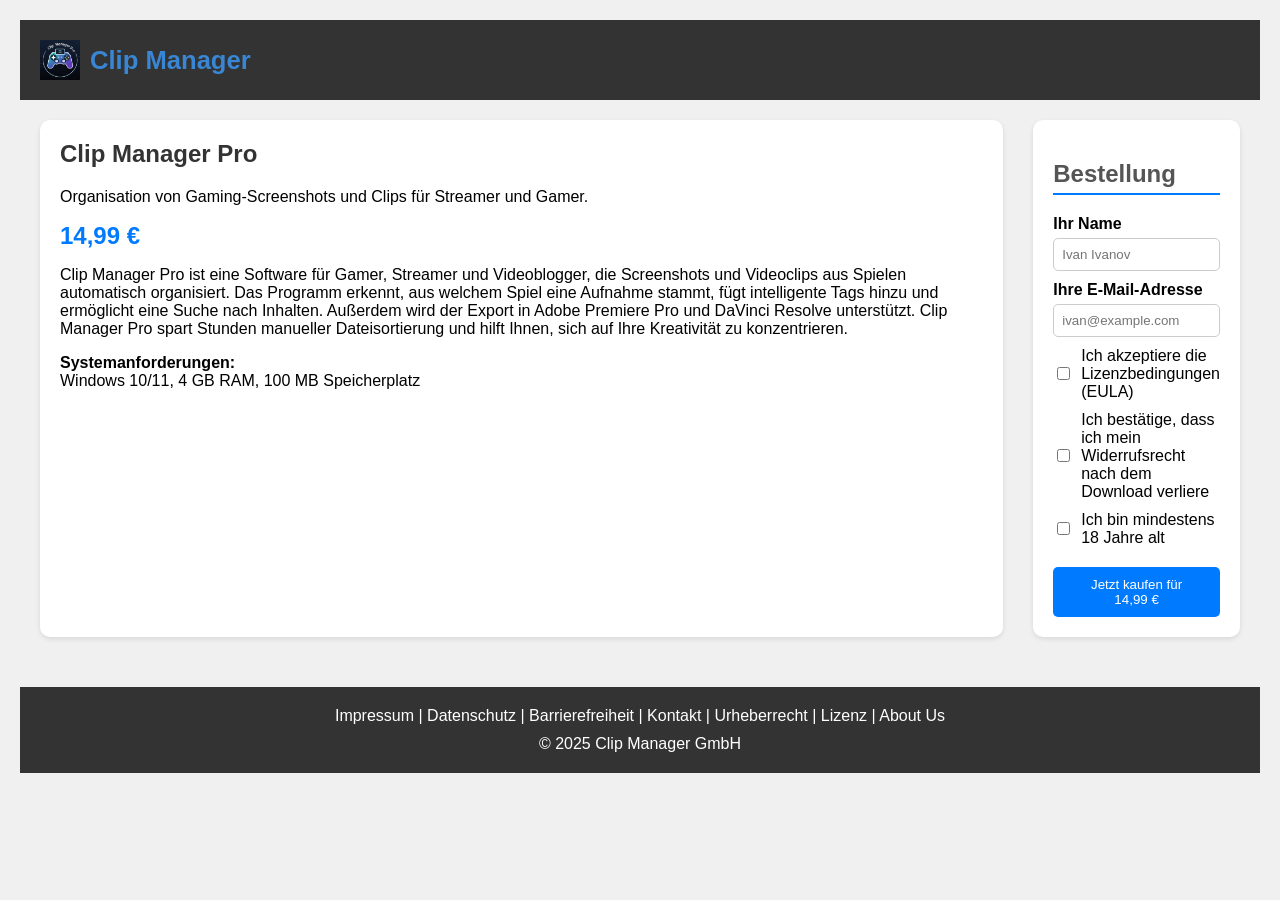
<file: index.html>
<!DOCTYPE html>
<html lang="de">
<head>
    <meta charset="UTF-8">
    <title>Clip Manager - Webshop</title>
    <link rel="stylesheet" href="style.css">
</head>
<body>
    <a href="#main-content" class="skip-link">Zum Inhalt springen</a>
    <header>
        <div class="logo">
            <img src="logo.jpeg" alt="Clip Manager Logo" class="logo-img">
            <span class="logo-text">Clip Manager</span>
        </div>
    </header>

    <main class="main-grid" id="main-content">
        <section>
            <h1>Clip Manager Pro</h1>
            <p>Organisation von Gaming-Screenshots und Clips für Streamer und Gamer.</p>
            <div class="price">14,99 €</div>
            <p>Clip Manager Pro ist eine Software für Gamer, Streamer und Videoblogger, 
                die Screenshots und Videoclips aus Spielen automatisch organisiert. Das Programm erkennt, 
                aus welchem Spiel eine Aufnahme stammt, fügt intelligente Tags hinzu und ermöglicht eine Suche nach Inhalten. 
                Außerdem wird der Export in Adobe Premiere Pro und DaVinci Resolve unterstützt. 
                Clip Manager Pro spart Stunden manueller Dateisortierung und hilft Ihnen, sich auf Ihre Kreativität zu konzentrieren.</p>
            <div>
                <strong>Systemanforderungen:</strong><br>
                Windows 10/11, 4 GB RAM, 100 MB Speicherplatz
            </div>
        </section>

        <section>
            <h2>Bestellung</h2>
            <div>
                <label>Ihr Name</label>
                <input type="text" placeholder="Ivan Ivanov">
            </div>
            <div>
                <label>Ihre E-Mail-Adresse</label>
                <input type="email" placeholder="ivan@example.com">
            </div>
            <div class="checkbox-group">
                <label>
                    <input type="checkbox"> Ich akzeptiere die Lizenzbedingungen (EULA)
                </label>
            </div>
            <div class="checkbox-group">
                <label>
                    <input type="checkbox"> Ich bestätige, dass ich mein Widerrufsrecht nach dem Download verliere
                </label>
            </div>
            <div class="checkbox-group">
                <label>
                    <input type="checkbox"> Ich bin mindestens 18 Jahre alt
                </label>
            </div>
            <button>Jetzt kaufen für 14,99 €</button>
        </section>
    </main>

    <footer>
        <nav>
            <a href="impressum.html">Impressum</a> |
            <a href="datenschutz.html">Datenschutz</a> |
            <a href="barrierefreiheit.html">Barrierefreiheit</a> |
            <a href="kontakt.html">Kontakt</a> |
            <a href="urheberrecht.html">Urheberrecht</a> |
            <a href="lizenz.html">Lizenz</a> |
            <a href="about.html">About Us</a>
        </nav>
        <div>© 2025 Clip Manager GmbH</div>
    </footer>
</body>
</html>
</file>
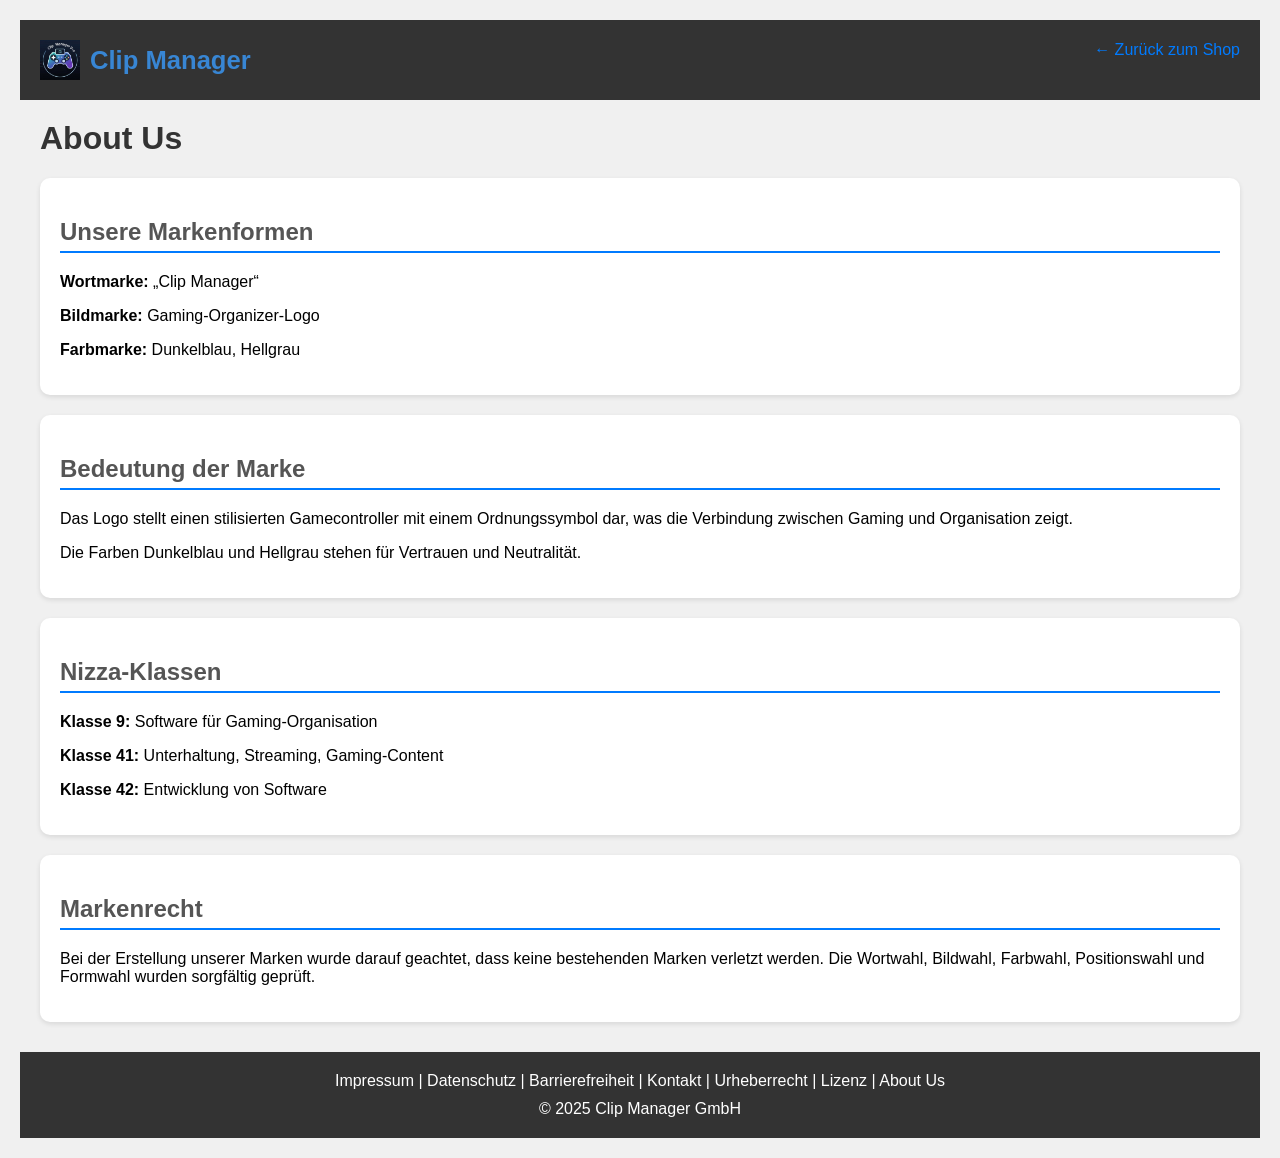
<file: about.html>
<!DOCTYPE html>
<html lang="de">
<head>
    <meta charset="UTF-8">
    <title>About Us - Clip Manager</title>
    <link rel="stylesheet" href="style.css">
</head>
<body>
    <a href="#main-content" class="skip-link">Zum Inhalt springen</a>
    <header>
        <div class="logo">
            <img src="logo.jpeg" alt="Clip Manager Logo" class="logo-img">
            <span class="logo-text">Clip Manager</span>
        </div>
        <a href="index.html" class="back-link">← Zurück zum Shop</a>
    </header>

    <main id="main-content">
        <h1>About Us</h1>

        <section>
            <h2>Unsere Markenformen</h2>
            <p><strong>Wortmarke:</strong> „Clip Manager“</p>
            <p><strong>Bildmarke:</strong> Gaming-Organizer-Logo</p>
            <p><strong>Farbmarke:</strong> Dunkelblau, Hellgrau</p>
        </section>

        <section>
            <h2>Bedeutung der Marke</h2>
            <p>Das Logo stellt einen stilisierten Gamecontroller mit einem Ordnungssymbol dar, was die Verbindung zwischen Gaming und Organisation zeigt.</p>
            <p>Die Farben Dunkelblau und Hellgrau stehen für Vertrauen und Neutralität.</p>
        </section>

        <section>
            <h2>Nizza-Klassen</h2>
            <p><strong>Klasse 9:</strong> Software für Gaming-Organisation</p>
            <p><strong>Klasse 41:</strong> Unterhaltung, Streaming, Gaming-Content</p>
            <p><strong>Klasse 42:</strong> Entwicklung von Software</p>
        </section>

        <section>
            <h2>Markenrecht</h2>
            <p>Bei der Erstellung unserer Marken wurde darauf geachtet, dass keine bestehenden Marken verletzt werden. Die Wortwahl, Bildwahl, Farbwahl, Positionswahl und Formwahl wurden sorgfältig geprüft.</p>
        </section>
    </main>

    <footer>
        <nav>
            <a href="impressum.html">Impressum</a> |
            <a href="datenschutz.html">Datenschutz</a> |
            <a href="barrierefreiheit.html">Barrierefreiheit</a> |
            <a href="kontakt.html">Kontakt</a> |
            <a href="urheberrecht.html">Urheberrecht</a> |
            <a href="lizenz.html">Lizenz</a> |
            <a href="about.html">About Us</a>
        </nav>
        <div>© 2025 Clip Manager GmbH</div>
    </footer>
</body>
</html>
</file>
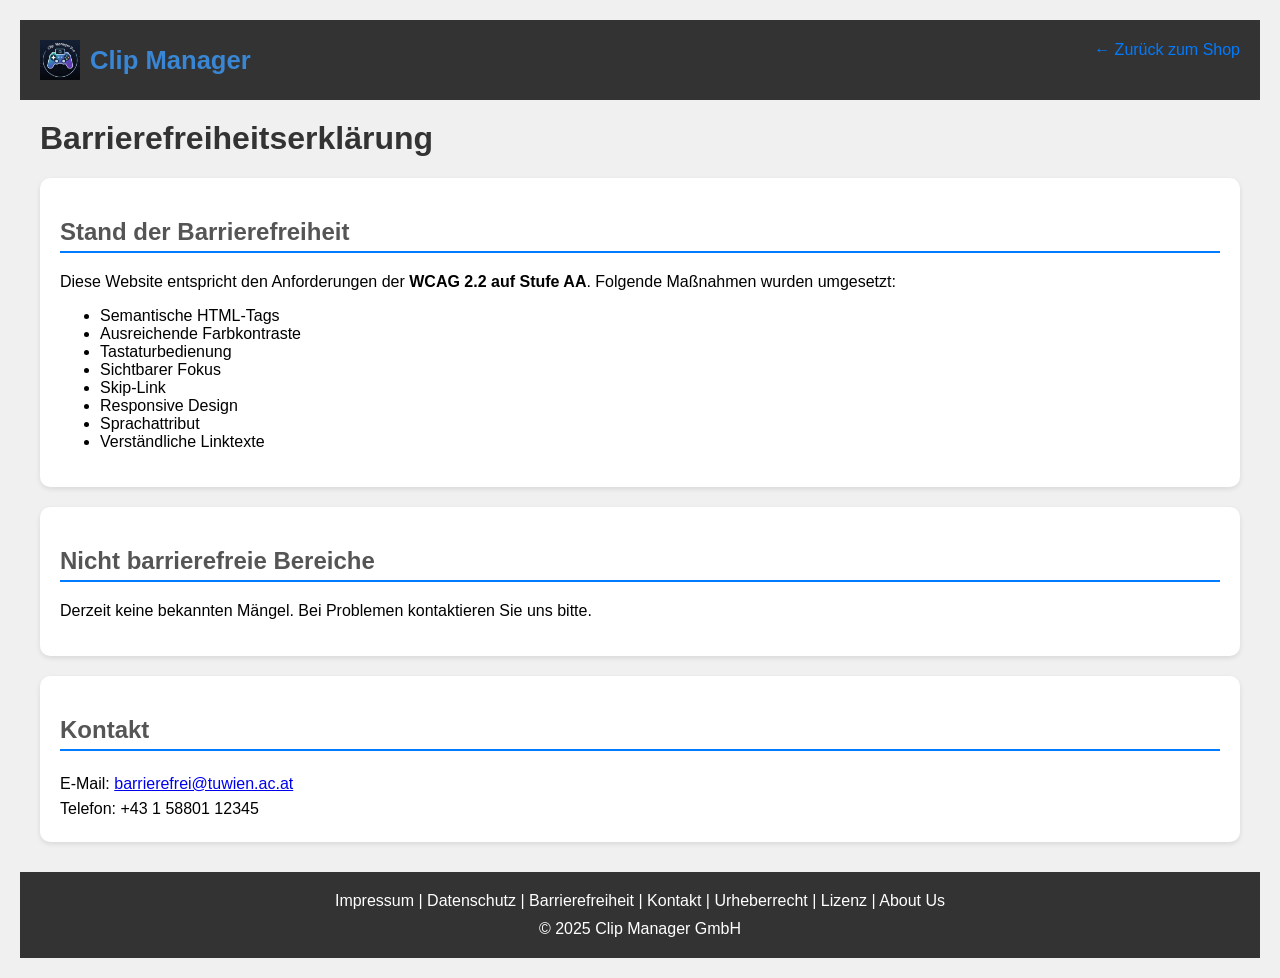
<file: barrierefreiheit.html>
<!DOCTYPE html>
<html lang="de">
<head>
    <meta charset="UTF-8">
    <title>Barrierefreiheitserklärung - Clip Manager</title>
    <link rel="stylesheet" href="style.css">
</head>
<body>
    <a href="#main-content" class="skip-link">Zum Inhalt springen</a>
    <header>
        <div class="logo">
            <img src="logo.jpeg" alt="Clip Manager Logo" class="logo-img">
            <span class="logo-text">Clip Manager</span>
        </div>
        <a href="index.html" class="back-link">← Zurück zum Shop</a>
    </header>

    <main id="main-content">
        <h1>Barrierefreiheitserklärung</h1>

        <section>
            <h2>Stand der Barrierefreiheit</h2>
            <p>Diese Website entspricht den Anforderungen der <strong>WCAG 2.2 auf Stufe AA</strong>. Folgende Maßnahmen wurden umgesetzt:</p>
            <ul>
                <li>Semantische HTML-Tags</li>
                <li>Ausreichende Farbkontraste</li>
                <li>Tastaturbedienung</li>
                <li>Sichtbarer Fokus</li>
                <li>Skip-Link</li>
                <li>Responsive Design</li>
                <li>Sprachattribut</li>
                <li>Verständliche Linktexte</li>
            </ul>
        </section>

        <section>
            <h2>Nicht barrierefreie Bereiche</h2>
            <p>Derzeit keine bekannten Mängel. Bei Problemen kontaktieren Sie uns bitte.</p>
        </section>

        <section>
            <h2>Kontakt</h2>
            <address>
                E-Mail: <a href="mailto:barrierefrei@tuwien.ac.at">barrierefrei@tuwien.ac.at</a><br>
                Telefon: +43 1 58801 12345
            </address>
        </section>
    </main>

    <footer>
        <nav>
            <a href="impressum.html">Impressum</a> |
            <a href="datenschutz.html">Datenschutz</a> |
            <a href="barrierefreiheit.html">Barrierefreiheit</a> |
            <a href="kontakt.html">Kontakt</a> |
            <a href="urheberrecht.html">Urheberrecht</a> |
            <a href="lizenz.html">Lizenz</a> |
            <a href="about.html">About Us</a>
        </nav>
        <div>© 2025 Clip Manager GmbH</div>
    </footer>
</body>
</html>
</file>
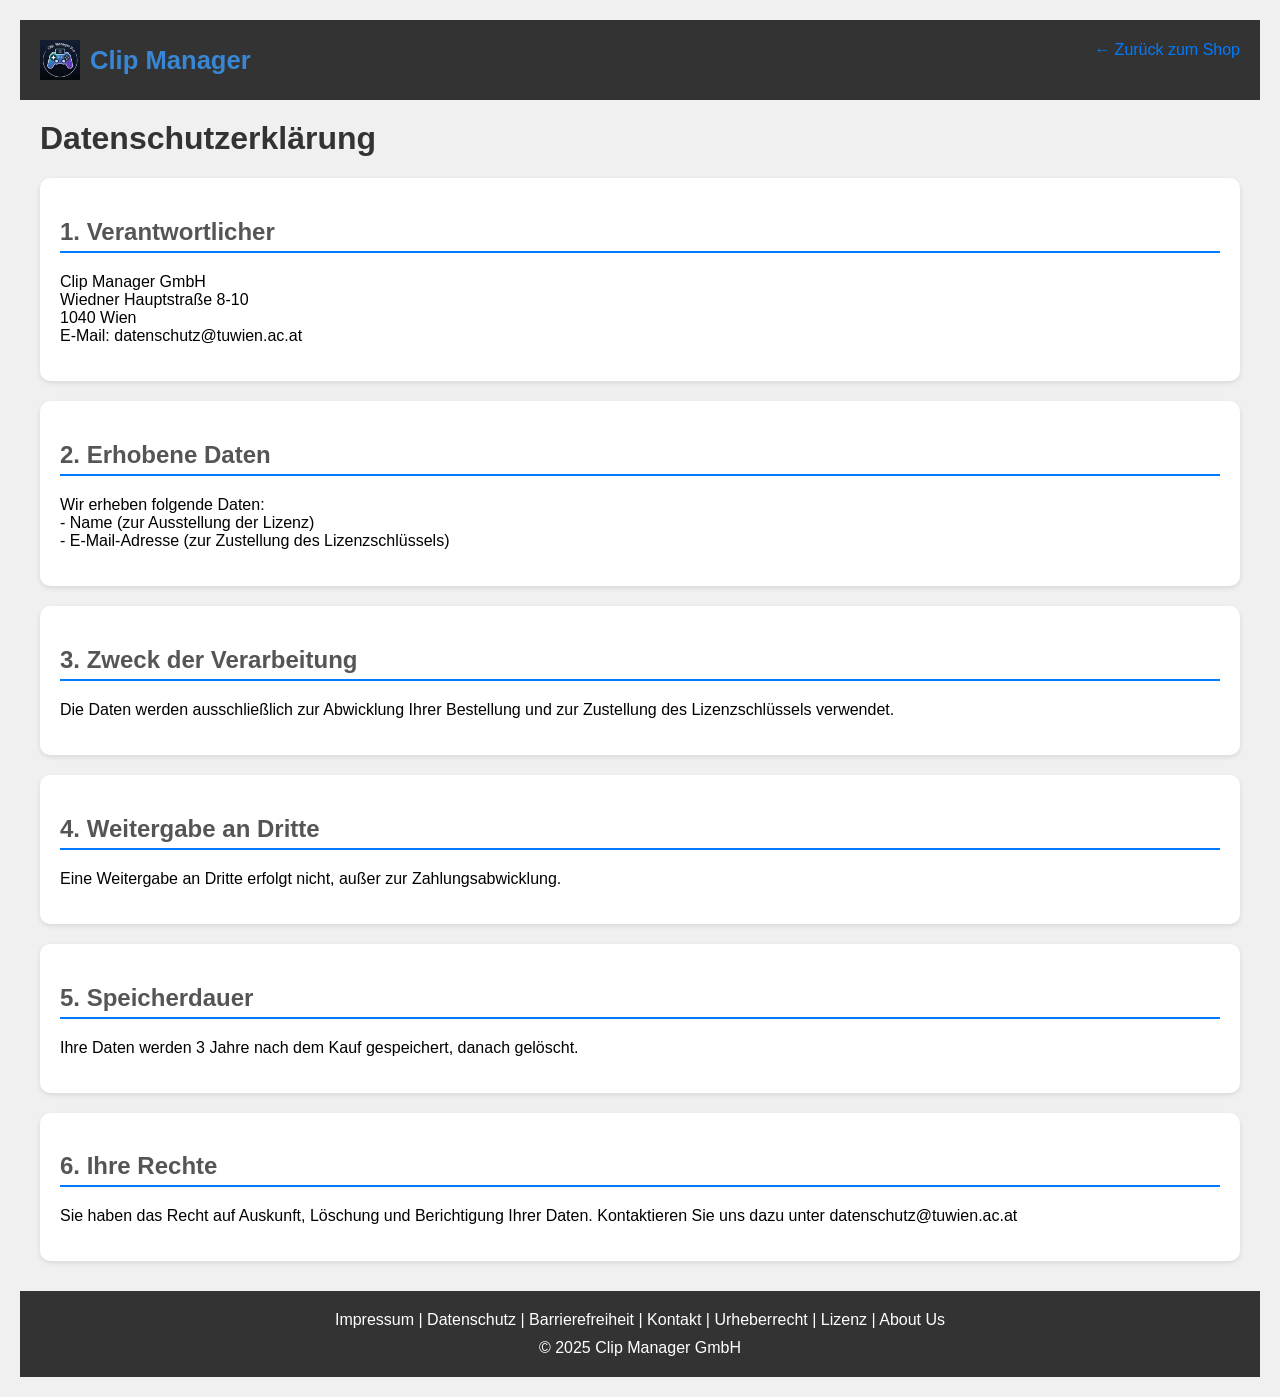
<file: datenschutz.html>
<!DOCTYPE html>
<html lang="de">
<head>
    <meta charset="UTF-8">
    <title>Datenschutzerklärung - Clip Manager</title>
    <link rel="stylesheet" href="style.css">
</head>
<body>
    <a href="#main-content" class="skip-link">Zum Inhalt springen</a>
    <header>
        <div class="logo">
            <img src="logo.jpeg" alt="Clip Manager Logo" class="logo-img">
            <span class="logo-text">Clip Manager</span>
        </div>
        <a href="index.html" class="back-link">← Zurück zum Shop</a>
    </header>

    <main id="main-content">
        <h1>Datenschutzerklärung</h1>

        <section>
            <h2>1. Verantwortlicher</h2>
            <p>
                Clip Manager GmbH<br>
                Wiedner Hauptstraße 8-10<br>
                1040 Wien<br>
                E-Mail: datenschutz@tuwien.ac.at
            </p>
        </section>

        <section>
            <h2>2. Erhobene Daten</h2>
            <p>
                Wir erheben folgende Daten:<br>
                - Name (zur Ausstellung der Lizenz)<br>
                - E-Mail-Adresse (zur Zustellung des Lizenzschlüssels)
            </p>
        </section>

        <section>
            <h2>3. Zweck der Verarbeitung</h2>
            <p>Die Daten werden ausschließlich zur Abwicklung Ihrer Bestellung und zur Zustellung des Lizenzschlüssels verwendet.</p>
        </section>

        <section>
            <h2>4. Weitergabe an Dritte</h2>
            <p>Eine Weitergabe an Dritte erfolgt nicht, außer zur Zahlungsabwicklung.</p>
        </section>

        <section>
            <h2>5. Speicherdauer</h2>
            <p>Ihre Daten werden 3 Jahre nach dem Kauf gespeichert, danach gelöscht.</p>
        </section>

        <section>
            <h2>6. Ihre Rechte</h2>
            <p>Sie haben das Recht auf Auskunft, Löschung und Berichtigung Ihrer Daten. Kontaktieren Sie uns dazu unter datenschutz@tuwien.ac.at</p>
        </section>
    </main>

    <footer>
        <nav>
            <a href="impressum.html">Impressum</a> |
            <a href="datenschutz.html">Datenschutz</a> |
            <a href="barrierefreiheit.html">Barrierefreiheit</a> |
            <a href="kontakt.html">Kontakt</a> |
            <a href="urheberrecht.html">Urheberrecht</a> |
            <a href="lizenz.html">Lizenz</a> |
            <a href="about.html">About Us</a>
        </nav>
        <div>© 2025 Clip Manager GmbH</div>
    </footer>
</body>
</html>
</file>
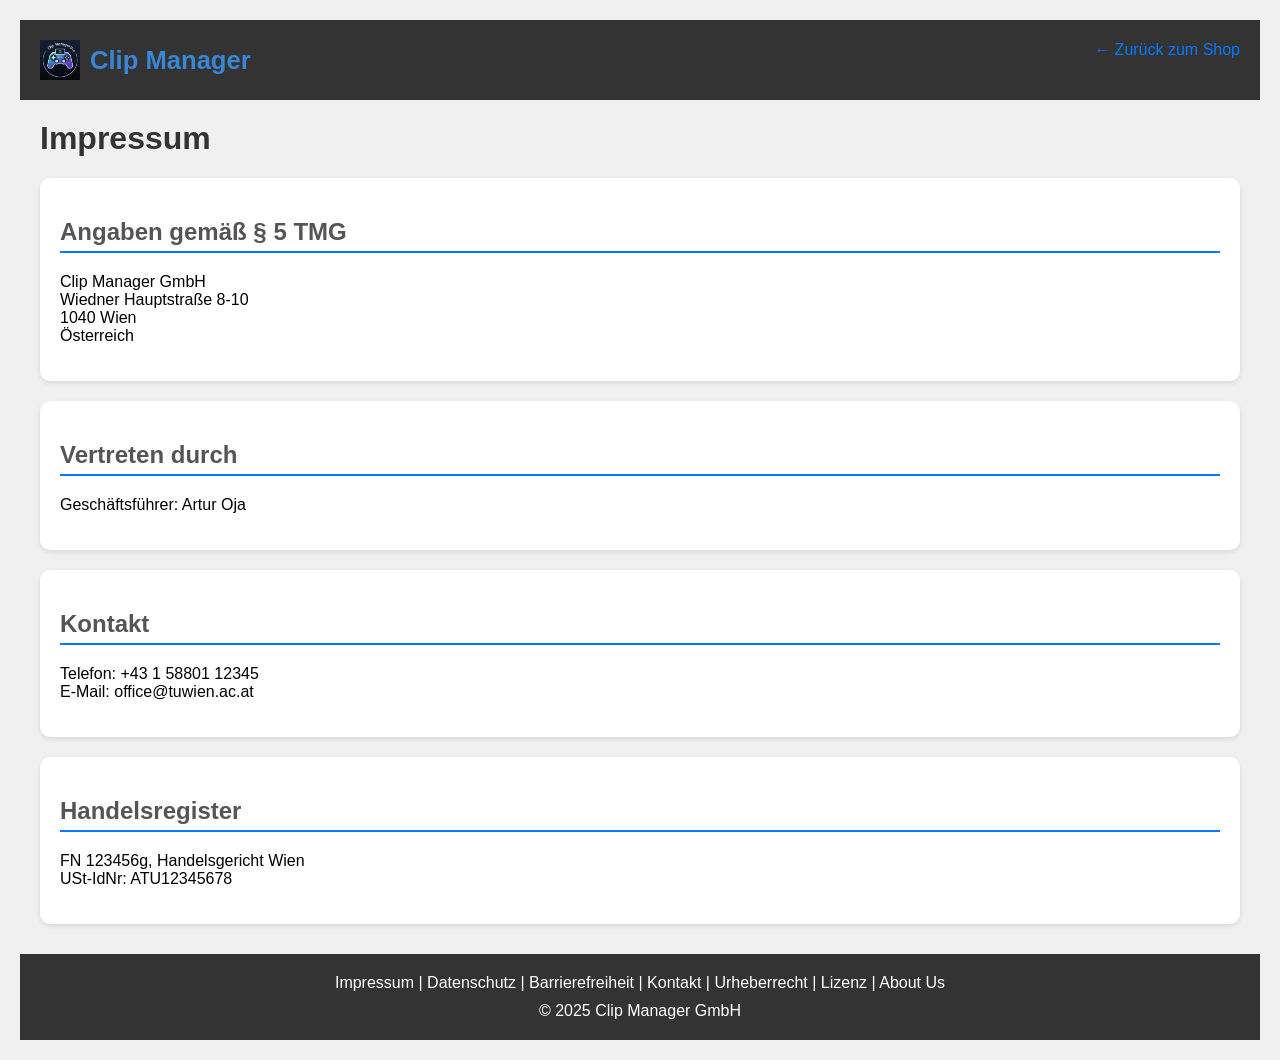
<file: impressum.html>
<!DOCTYPE html>
<html lang="de">
<head>
    <meta charset="UTF-8">
    <title>Impressum - Clip Manager</title>
    <link rel="stylesheet" href="style.css">
</head>
<body>
    <a href="#main-content" class="skip-link">Zum Inhalt springen</a>
    <header>
        <div class="logo">
            <img src="logo.jpeg" alt="Clip Manager Logo" class="logo-img">
            <span class="logo-text">Clip Manager</span>
        </div>
        <a href="index.html" class="back-link">← Zurück zum Shop</a>
    </header>

    <main id="main-content">
        <h1>Impressum</h1>

        <section>
            <h2>Angaben gemäß § 5 TMG</h2>
            <p>
                Clip Manager GmbH<br>
                Wiedner Hauptstraße 8-10<br>
                1040 Wien<br>
                Österreich
            </p>
        </section>

        <section>
            <h2>Vertreten durch</h2>
            <p>Geschäftsführer: Artur Oja</p>
        </section>

        <section>
            <h2>Kontakt</h2>
            <p>
                Telefon: +43 1 58801 12345<br>
                E-Mail: office@tuwien.ac.at
            </p>
        </section>

        <section>
            <h2>Handelsregister</h2>
            <p>
                FN 123456g, Handelsgericht Wien<br>
                USt-IdNr: ATU12345678
            </p>
        </section>
    </main>

    <footer>
        <nav>
            <a href="impressum.html">Impressum</a> |
            <a href="datenschutz.html">Datenschutz</a> |
            <a href="barrierefreiheit.html">Barrierefreiheit</a> |
            <a href="kontakt.html">Kontakt</a> |
            <a href="urheberrecht.html">Urheberrecht</a> |
            <a href="lizenz.html">Lizenz</a> |
            <a href="about.html">About Us</a>
        </nav>
        <div>© 2025 Clip Manager GmbH</div>
    </footer>
</body>
</html>
</file>
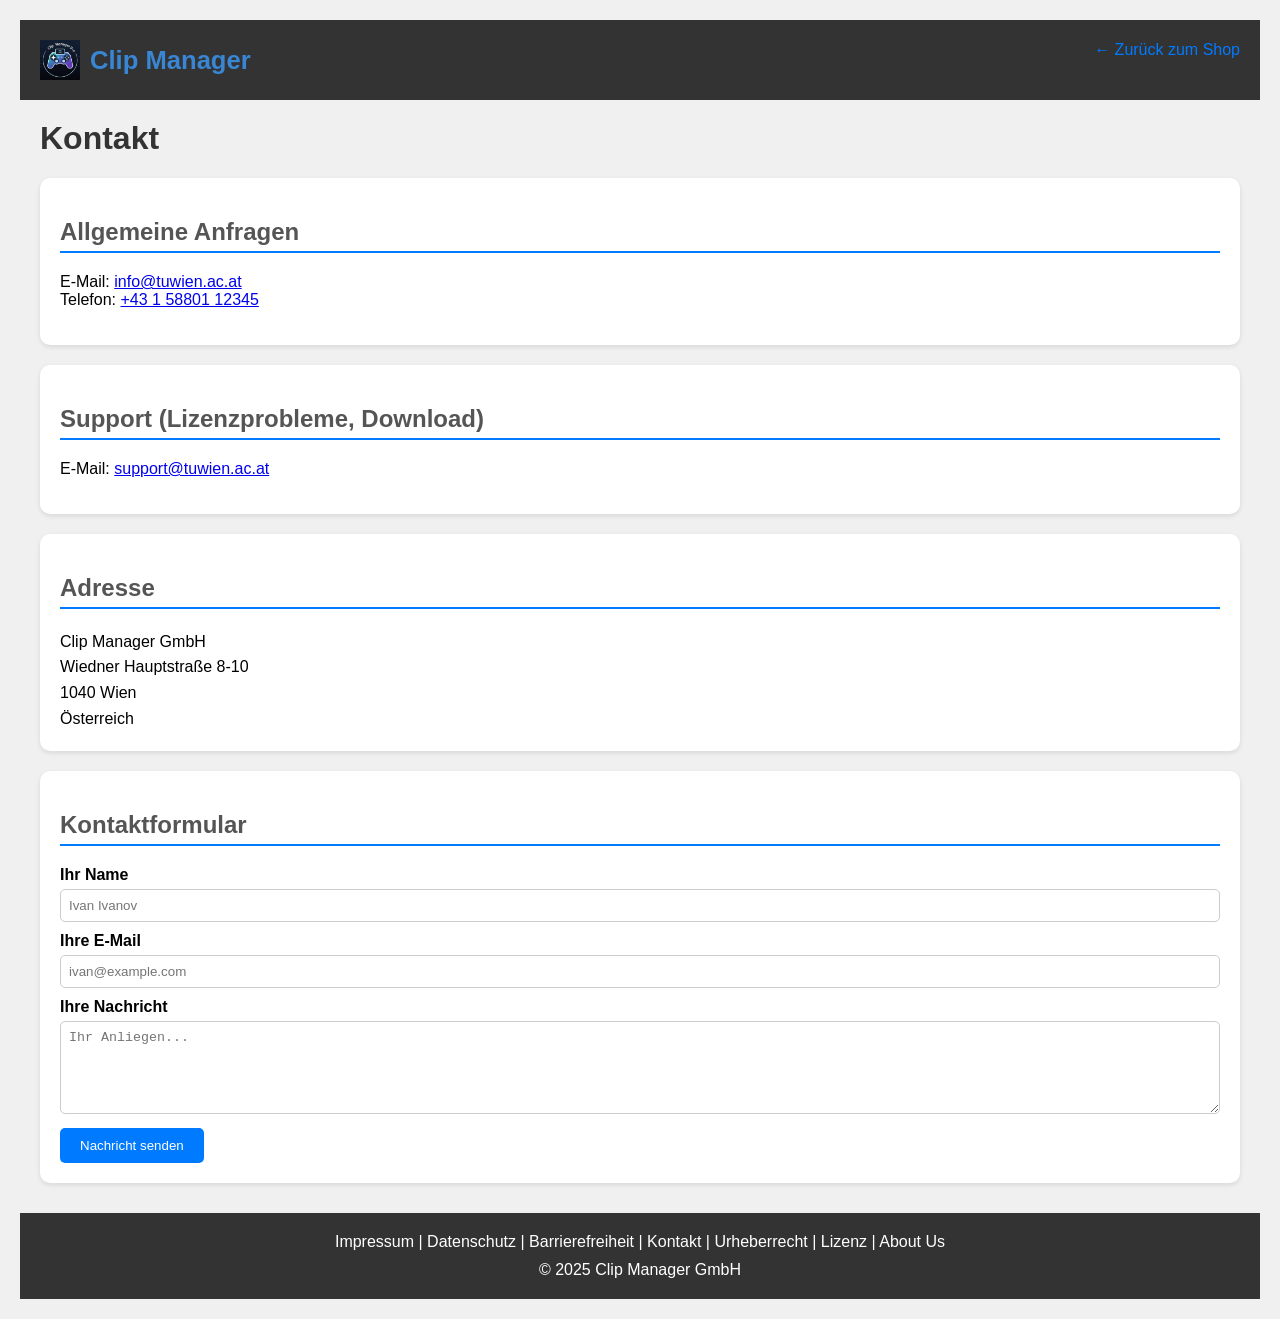
<file: kontakt.html>
<!DOCTYPE html>
<html lang="de">
<head>
    <meta charset="UTF-8">
    <title>Kontakt - Clip Manager</title>
    <link rel="stylesheet" href="style.css">
</head>
<body>
    <a href="#main-content" class="skip-link">Zum Inhalt springen</a>
    <header>
        <div class="logo">
            <img src="logo.jpeg" alt="Clip Manager Logo" class="logo-img">
            <span class="logo-text">Clip Manager</span>
        </div>
        <a href="index.html" class="back-link">← Zurück zum Shop</a>
    </header>

    <main id="main-content">
        <h1>Kontakt</h1>
        <section>
            <h2>Allgemeine Anfragen</h2>
            <p>
                E-Mail: <a href="mailto:info@tuwien.ac.at">info@tuwien.ac.at</a><br>
                Telefon: <a href="tel:+4315880112345">+43 1 58801 12345</a>
            </p>
        </section>

        <section>
            <h2>Support (Lizenzprobleme, Download)</h2>
            <p>
                E-Mail: <a href="mailto:support@tuwien.ac.at">support@tuwien.ac.at</a>
            </p>
        </section>

        <section>
            <h2>Adresse</h2>
            <address>
                Clip Manager GmbH<br>
                Wiedner Hauptstraße 8-10<br>
                1040 Wien<br>
                Österreich
            </address>
        </section>

        <section>
            <h2>Kontaktformular</h2>
            <form>
                <div>
                    <label>Ihr Name</label>
                    <input type="text" placeholder="Ivan Ivanov">
                </div>
                <div>
                    <label>Ihre E-Mail</label>
                    <input type="email" placeholder="ivan@example.com">
                </div>
                <div>
                    <label>Ihre Nachricht</label>
                    <textarea rows="5" placeholder="Ihr Anliegen..."></textarea>
                </div>
                <button type="submit">Nachricht senden</button>
            </form>
        </section>
    </main>

    <footer>
        <nav>
            <a href="impressum.html">Impressum</a> |
            <a href="datenschutz.html">Datenschutz</a> |
            <a href="barrierefreiheit.html">Barrierefreiheit</a> |
            <a href="kontakt.html">Kontakt</a> |
            <a href="urheberrecht.html">Urheberrecht</a> |
            <a href="lizenz.html">Lizenz</a> |
            <a href="about.html">About Us</a>
        </nav>
        <div>© 2025 Clip Manager GmbH</div>
    </footer>
</body>
</html>
</file>
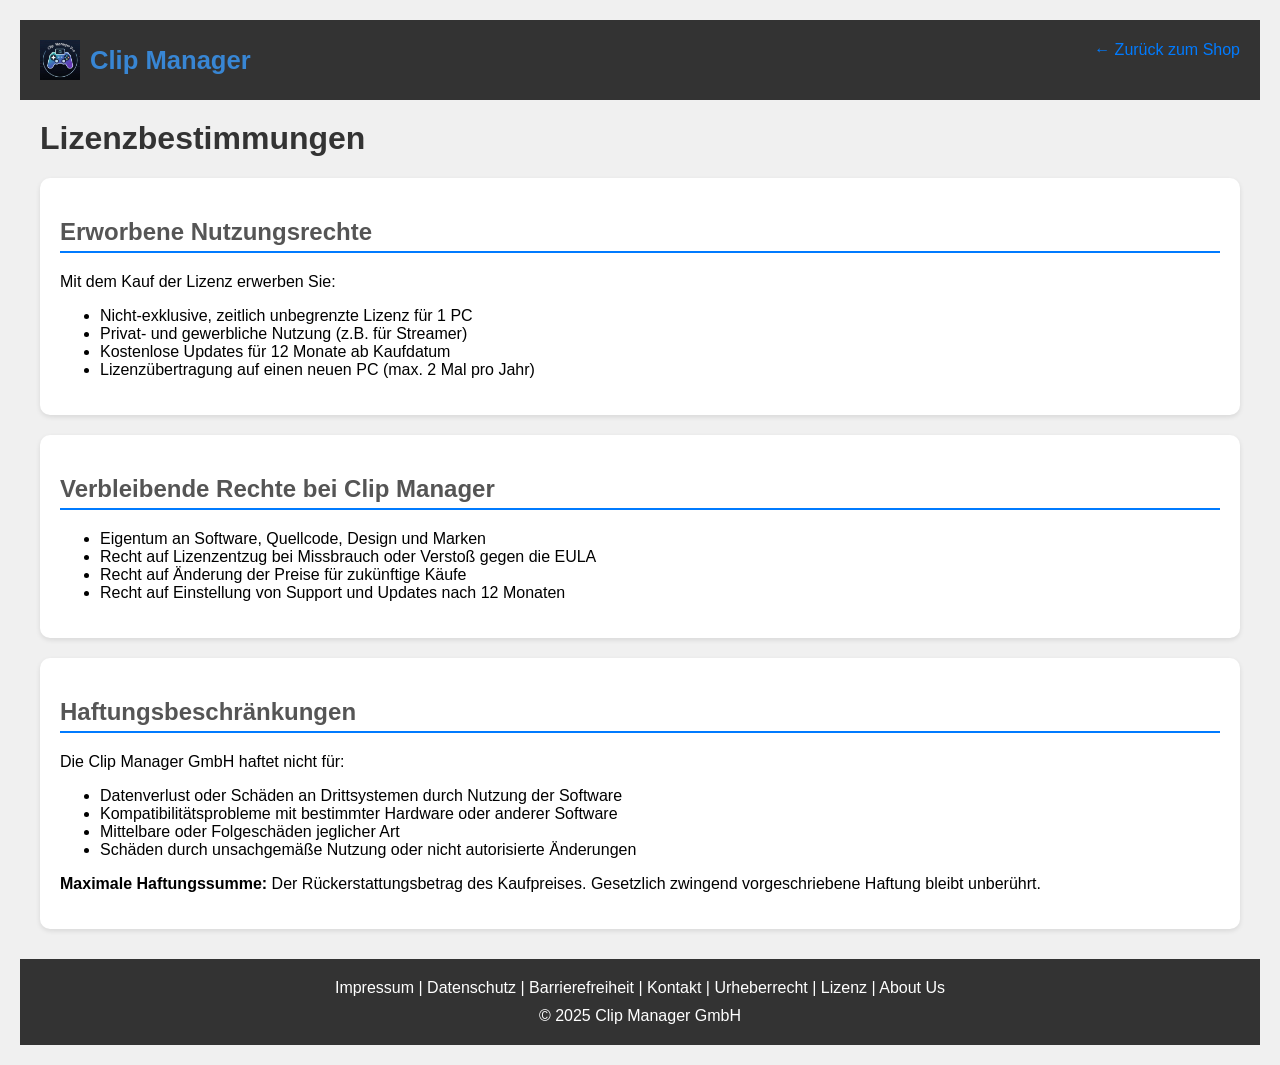
<file: lizenz.html>
<!DOCTYPE html>
<html lang="de">
<head>
    <meta charset="UTF-8">
    <title>Lizenz - Clip Manager</title>
    <link rel="stylesheet" href="style.css">
</head>
<body>
    <a href="#main-content" class="skip-link">Zum Inhalt springen</a>
    <header>
        <div class="logo">
            <img src="logo.jpeg" alt="Clip Manager Logo" class="logo-img">
            <span class="logo-text">Clip Manager</span>
        </div>
        <a href="index.html" class="back-link">← Zurück zum Shop</a>
    </header>

    <main id="main-content">
        <h1>Lizenzbestimmungen</h1>

        <section>
            <h2>Erworbene Nutzungsrechte</h2>
            <p>Mit dem Kauf der Lizenz erwerben Sie:</p>
            <ul>
                <li>Nicht-exklusive, zeitlich unbegrenzte Lizenz für 1 PC</li>
                <li>Privat- und gewerbliche Nutzung (z.B. für Streamer)</li>
                <li>Kostenlose Updates für 12 Monate ab Kaufdatum</li>
                <li>Lizenzübertragung auf einen neuen PC (max. 2 Mal pro Jahr)</li>
            </ul>
        </section>

        <section>
            <h2>Verbleibende Rechte bei Clip Manager</h2>
            <ul>
                <li>Eigentum an Software, Quellcode, Design und Marken</li>
                <li>Recht auf Lizenzentzug bei Missbrauch oder Verstoß gegen die EULA</li>
                <li>Recht auf Änderung der Preise für zukünftige Käufe</li>
                <li>Recht auf Einstellung von Support und Updates nach 12 Monaten</li>
            </ul>
        </section>

        <section>
            <h2>Haftungsbeschränkungen</h2>
            <p>Die Clip Manager GmbH haftet nicht für:</p>
            <ul>
                <li>Datenverlust oder Schäden an Drittsystemen durch Nutzung der Software</li>
                <li>Kompatibilitätsprobleme mit bestimmter Hardware oder anderer Software</li>
                <li>Mittelbare oder Folgeschäden jeglicher Art</li>
                <li>Schäden durch unsachgemäße Nutzung oder nicht autorisierte Änderungen</li>
            </ul>
            <p><strong>Maximale Haftungssumme:</strong> Der Rückerstattungsbetrag des Kaufpreises. Gesetzlich zwingend vorgeschriebene Haftung bleibt unberührt.</p>
        </section>
    </main>

    <footer>
        <nav>
            <a href="impressum.html">Impressum</a> |
            <a href="datenschutz.html">Datenschutz</a> |
            <a href="barrierefreiheit.html">Barrierefreiheit</a> |
            <a href="kontakt.html">Kontakt</a> |
            <a href="urheberrecht.html">Urheberrecht</a> |
            <a href="lizenz.html">Lizenz</a> |
            <a href="about.html">About Us</a>
        </nav>
        <div>© 2025 Clip Manager GmbH</div>
    </footer>
</body>
</html>
</file>
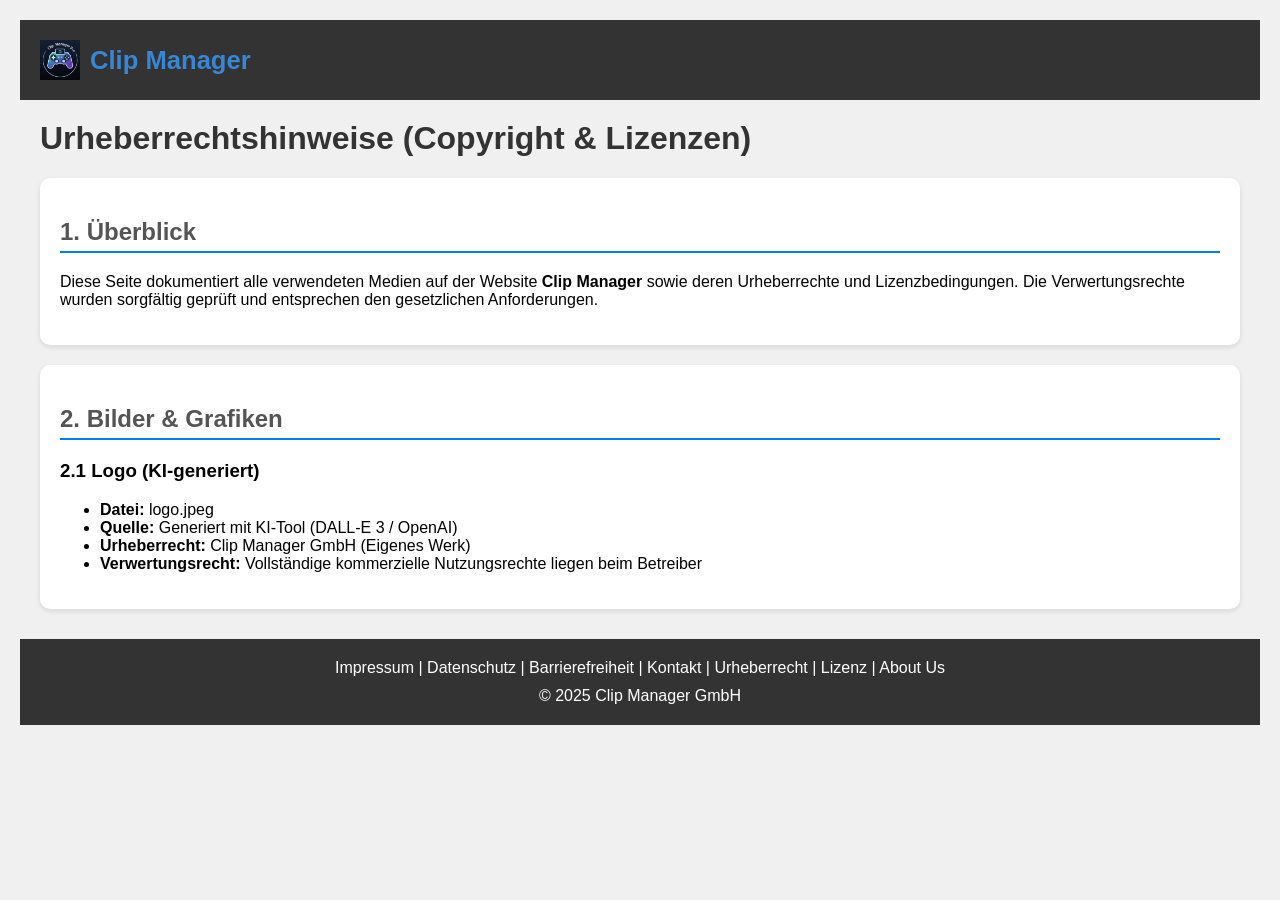
<file: urheberrecht.html>
<!DOCTYPE html>
<html lang="de">
<head>
    <meta charset="UTF-8">
    <title>Urheberrecht - Clip Manager</title>
    <link rel="stylesheet" href="style.css">
</head>
<body>
    <a href="#main-content" class="skip-link">Zum Inhalt springen</a>
    <header>
        <div class="logo">
            <img src="logo.jpeg" alt="Clip Manager Logo" class="logo-img">
            <span class="logo-text">Clip Manager</span>
        </div>
    </header>

    <main id="main-content">
        <h1>Urheberrechtshinweise (Copyright & Lizenzen)</h1>

        <section>
            <h2>1. Überblick</h2>
            <p>Diese Seite dokumentiert alle verwendeten Medien auf der Website <strong>Clip Manager</strong> sowie deren Urheberrechte und Lizenzbedingungen. Die Verwertungsrechte wurden sorgfältig geprüft und entsprechen den gesetzlichen Anforderungen.</p>
        </section>

        <section>
            <h2>2. Bilder & Grafiken</h2>
            <h3>2.1 Logo (KI-generiert)</h3>
            <ul>
                <li><strong>Datei:</strong> logo.jpeg</li>
                <li><strong>Quelle:</strong> Generiert mit KI-Tool (DALL-E 3 / OpenAI)</li>
                <li><strong>Urheberrecht:</strong> Clip Manager GmbH (Eigenes Werk)</li>
                <li><strong>Verwertungsrecht:</strong> Vollständige kommerzielle Nutzungsrechte liegen beim Betreiber</li>
            </ul>
        </section>
    </main>

    <footer>
        <nav>
            <a href="impressum.html">Impressum</a> |
            <a href="datenschutz.html">Datenschutz</a> |
            <a href="barrierefreiheit.html">Barrierefreiheit</a> |
            <a href="kontakt.html">Kontakt</a> |
            <a href="urheberrecht.html">Urheberrecht</a> |
            <a href="lizenz.html">Lizenz</a> |
            <a href="about.html">About Us</a>
        </nav>
        <div>© 2025 Clip Manager GmbH</div>
    </footer>
</body>
</html>
</file>
<file: style.css>
body {
    font-family: Arial, sans-serif;
    margin: 0;
    padding: 20px;
    background: #f0f0f0;
}

header {
    background: #333;
    color: white;
    padding: 20px;
    display: flex;
    justify-content: space-between;
    align-items: center;
    flex-wrap: wrap;
    gap: 15px;
    margin-bottom: 20px;
}

header a {
    color: white;
    text-decoration: none;
}

header a:hover {
    text-decoration: underline;
}

main {
    max-width: 1200px;
    margin: 0 auto;
}

.main-grid {
    display: flex;
    gap: 30px;
}

@media (max-width: 800px) {
    .main-grid {
        flex-direction: column;
    }
}

section {
    background: white;
    padding: 20px;
    border-radius: 10px;
    margin-bottom: 20px;
    box-shadow: 0 2px 5px rgba(0,0,0,0.1);
}

h1 {
    color: #333;
    margin-top: 0;
}

h2 {
    color: #555;
    border-bottom: 2px solid #007bff;
    padding-bottom: 5px;
}

label {
    display: block;
    margin-top: 10px;
    margin-bottom: 5px;
    font-weight: bold;
}

input[type="text"],
input[type="email"],
textarea {
    width: 100%;
    padding: 8px;
    border: 1px solid #ccc;
    border-radius: 5px;
    box-sizing: border-box;
}

textarea {
    resize: vertical;
}

button {
    background: #007bff;
    color: white;
    padding: 10px 20px;
    border: none;
    border-radius: 5px;
    cursor: pointer;
    margin-top: 10px;
}

button:hover {
    background: #0056b3;
}

.checkbox-group {
    margin: 10px 0;
}

.checkbox-group label {
    display: flex;
    align-items: center;
    gap: 8px;
    font-weight: normal;
}

.checkbox-group input {
    width: auto;
}

footer {
    margin-top: 30px;
    text-align: center;
    padding: 20px;
    background: #333;
    color: white;
}

footer a {
    color: white;
    text-decoration: none;
}

footer a:hover {
    text-decoration: underline;
}

footer nav {
    margin-bottom: 10px;
}

address {
    font-style: normal;
    line-height: 1.6;
}

.price {
    font-size: 24px;
    font-weight: bold;
    color: #007bff;
    margin: 15px 0;
}

.back-link {
    display: inline-block;
    margin-bottom: 20px;
    color: #007bff;
    text-decoration: none;
}

.back-link:hover {
    text-decoration: underline;
}

*:focus {
    outline: 3px solid #ffcc00;
    outline-offset: 2px;
}

*:focus:not(:focus-visible) {
    outline: none;
}

*:focus-visible {
    outline: 3px solid #ffcc00;
    outline-offset: 2px;
}

.skip-link {
    position: absolute;
    top: -40px;
    left: 0;
    background: #007bff;
    color: white;
    padding: 8px;
    z-index: 100;
}

.skip-link:focus {
    top: 0;
}

.logo {
    display: flex;
    align-items: center;
    gap: 10px;
}

.logo-img {
    height: 40px;
    width: auto;
}

.logo-text {
    font-size: 1.6rem;
    font-weight: 700;
    color: #3886d4;
}
</file>
